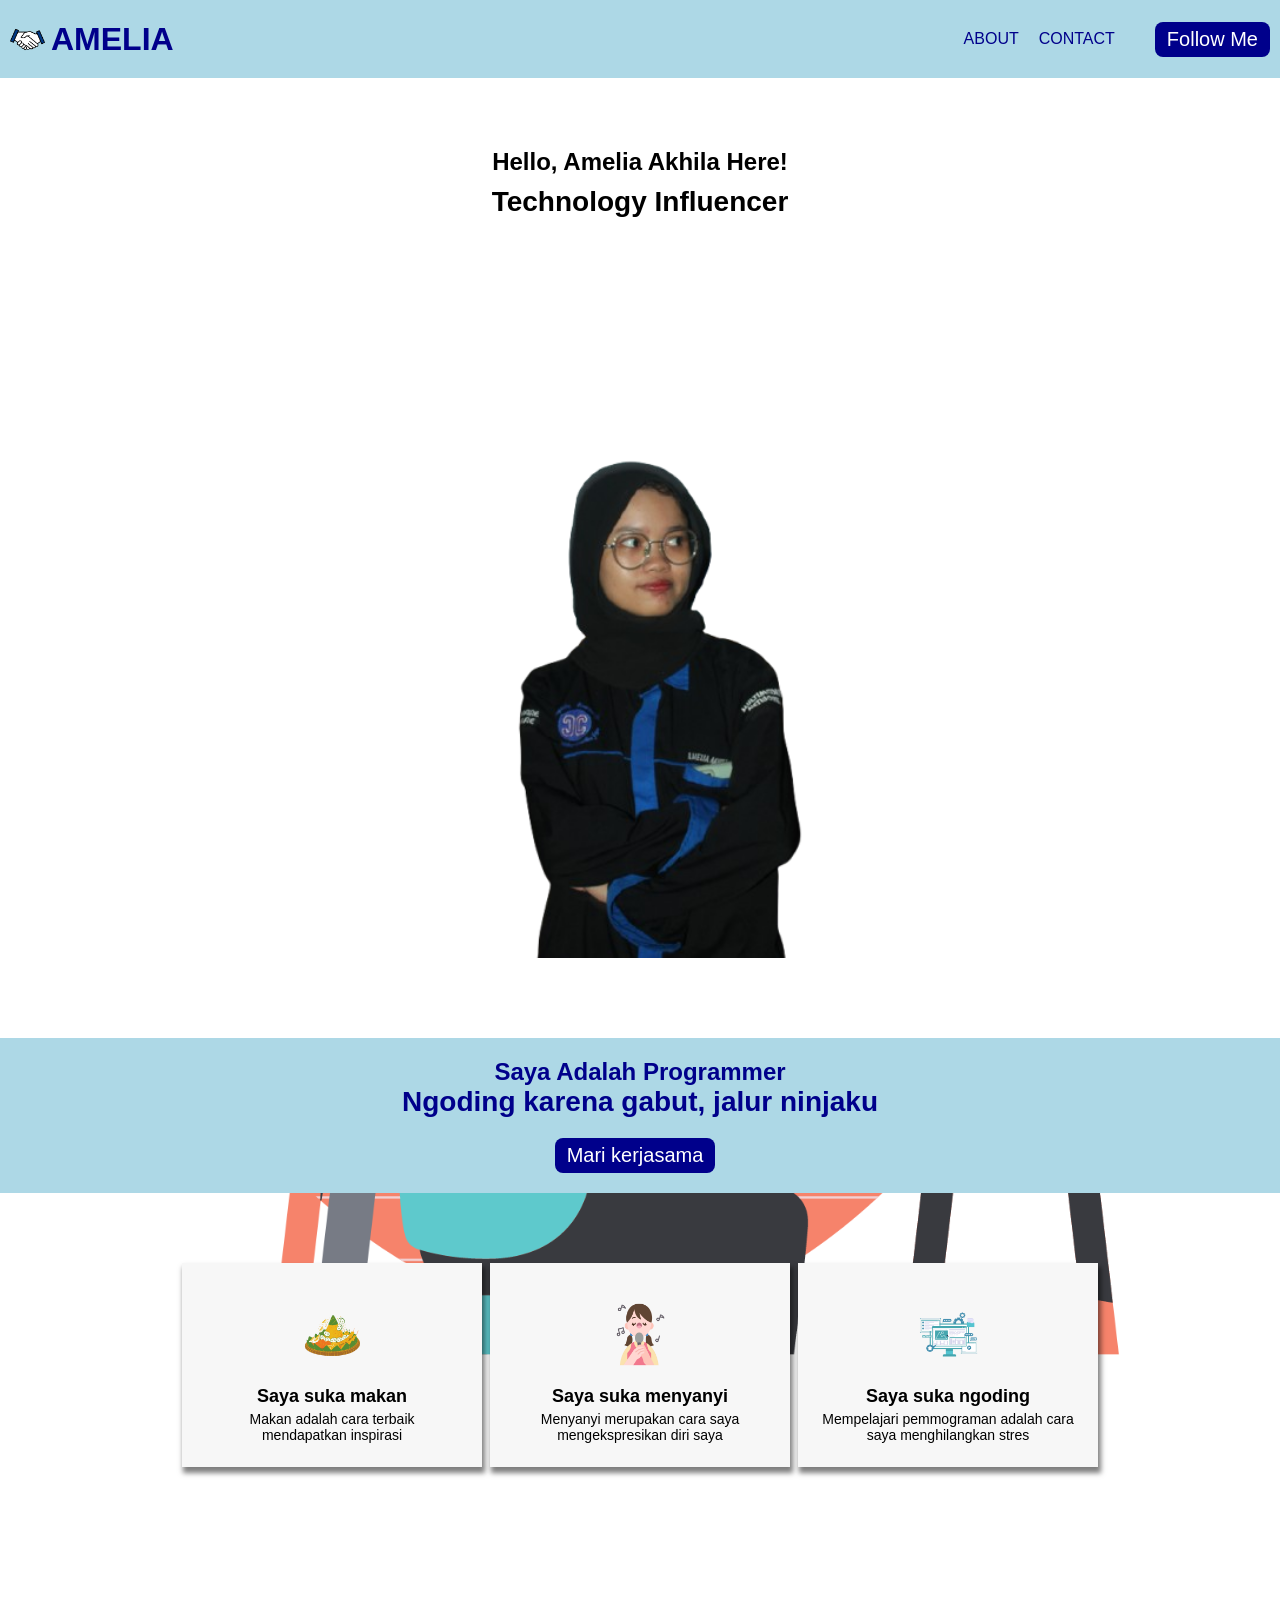
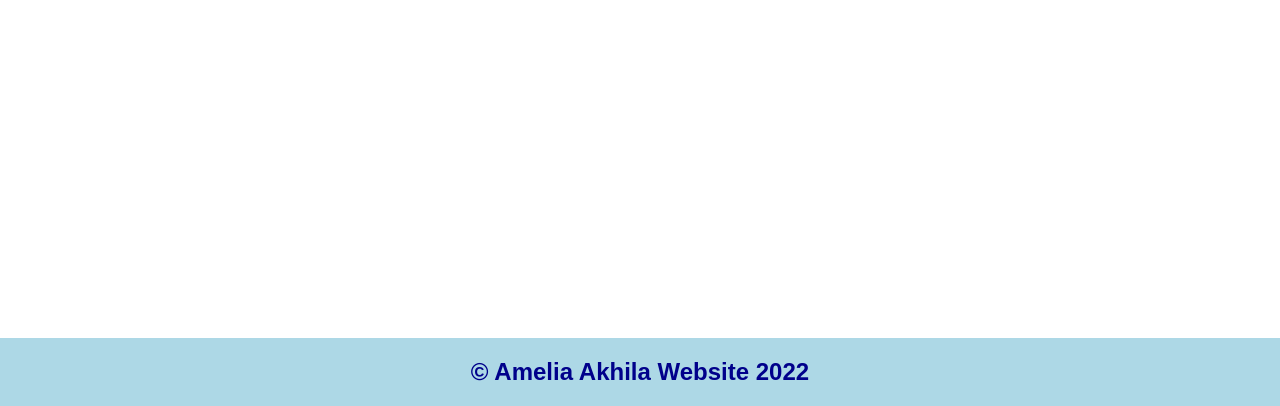
<file: index.html>
<!DOCTYPE html>
<html lang="en">
  <head>
    <meta charset="utf-8" />
    <link rel="icon" href="%PUBLIC_URL%/favicon.ico" />
    <meta name="viewport" content="width=device-width, initial-scale=1" />
    <title>WEB Gabut</title>
    <link rel="stylesheet" href="style.css" />
  </head>
  <body>
    <header>
      <div class="logo">
        <img src="index/sl.png" alt="logo" class="logo-img" />
        <h1 class="logo-title">AMELIA</h1>
      </div>

      <nav>
        <ul>
          <li class="point"><a href="#about">ABOUT</a></li>
          <li class="point"><a onclick="redirWhatsapp()">CONTACT</a></li>
        </ul>
      </nav>
      <button class="btn-cta" onclick="redirInstagram()">Follow Me</button>
    </header>

    <div class="container">
      <div class="intro">
        <p class="title">Hello, Amelia Akhila Here!</p>
        <p class="description">Technology Influencer</p>
        <img src="index/me.png" alt="amelia foto" class="img-foto" />
      </div>
    </div>

    <div class="parallax">
      <div class="ttg">
        <p class="title">Saya Adalah Programmer</p>
        <p class="description">Ngoding karena gabut, jalur ninjaku</p>
        <div class="mt-10">
          <button class="btn-cta" onclick="redirWhatsapp()">
            Mari kerjasama
          </button>
        </div>
      </div>
      <div class="container">
        <div class="card" id="about">
          <div class="card-item">
            <img src="index/1.png" alt="icon 1" class="icon" />
            <p class="card-title">Saya suka makan</p>
            <p class="card-description">
              Makan adalah cara terbaik mendapatkan inspirasi
            </p>
          </div>
          <div class="card-item">
            <img src="index/2.png" alt="icon 2" class="icon" />
            <p class="card-title">Saya suka menyanyi</p>
            <p class="card-description">
              Menyanyi merupakan cara saya mengekspresikan diri saya
            </p>
          </div>
          <div class="card-item">
            <img src="index/3.png" alt="icon 3" class="icon" />
            <p class="card-title">Saya suka ngoding</p>
            <p class="card-description">
              Mempelajari pemmograman adalah cara saya menghilangkan stres
            </p>
          </div>
        </div>
      </div>
    </div>
    <footer>
      <p class="title">&copy; Amelia Akhila Website 2022</p>
    </footer>

    <script class="script">
      function redirInstagram() {
        window.location.href = "https://www.instagram.com/ameliaa.o_c";
      }

      function redirWhatsapp() {
        window.location.href = "https://wa.me/+6288291375357";
      }
    </script>
  </body>
</html>
</file>
<file: style.css>
*,
html,
body {
  margin: 0;
  padding: 0;
  box-sizing: border-box;
  font-family: Helvetica;
  scroll-behavior: smooth;
}

/*header*/

header {
  background: #add8e6;
  color: darkblue;
  display: flex;
  flex-wrap: wrap;
  justify-content: center;
  align-items: center;
  gap: 10px;
}

.logo {
  margin-right: auto;
  display: flex;
  gap: 6px;
}

.logo-img {
  width: 35px;
  height: 35px;
  margin-left: 10px;
}

.logo-title {
  cursor: pointer;
  transition: all 0.5s ease 0s;
}

.logo:hover {
  color: white;
  transform: rotate(2deg);
}

.btn-cta {
  margin-right: 10px;
  border: none;
  font-size: 20px;
  padding: 6px 12px;
  background: darkblue;
  color: white;
  border-radius: 8px;
  cursor: pointer;
}

/*navbar*/

nav ul {
  display: flex;
  padding: 20px;
}

li {
  list-style-type: none;
  padding: 10px;
}

li a {
  transition: all 0.5s ease 0s;
  display: inline-block;
}

li a:hover {
  color: white;
  transform: rotate(2deg);
}

a {
  color: darkblue;
  text-decoration: none;
}

.point {
  cursor: pointer;
}

.container {
  max-width: 1200px;
  margin: 0 auto;
  padding: 70px 0;
}

.intro {
  display: flex;
  flex-direction: column;
  justify-content: center;
  align-items: center;
  gap: 10px;
  text-align: center;
}

.title {
  font-size: 24px;
  font-weight: bold;
}

.description {
  font-size: 28px;
  font-weight: bolder;
}

.img-foto {
  width: 100%;
  height: auto;
  padding: 10px;
  max-width: 500px;
}

.parallax {
  background-image: url(index/bg.png);
  background-attachment: fixed;
  background-position: center;
  background-repeat: no-repeat;
  background-size: cover;
  height: 100vh;
}

.ttg {
  display: flex;
  justify-content: center;
  align-items: center;
  flex-direction: column;
  background: lightblue;
  color: darkblue;
  padding: 20px;
}

.mt-10 {
  margin-top: 20px;
}

.card {
  display: flex;
  flex-wrap: wrap;
  justify-content: center;
  align-items: center;
  gap: 8px;
}

.card-item {
  text-align: center;
  width: 25%;
  min-height: 200px;
  max-height: 300px;
  background: #f7f7f7;
  color: black;
  padding: 24px;
  box-shadow: 2px 5px 5px 1px rgba(0, 0, 0, 0.5);
}

.card-title {
  font-size: 18px;
  font-weight: bolder;
}

.card-description {
  font-size: 14px;
  margin-top: 4px;
}

.icon {
  width: 75px;
  height: 75px;
  margin: 10px;
  padding: 4px;
}

/*footer*/

footer {
  padding: 20px;
  text-align: center;
  background: lightblue;
  color: darkblue;
}

/*push bug*/

@media screen and (max-width: 500px) {
  .card {
    flex-direction: column;
    gap: 0;
  }
  .card-item {
    width: 100%;
    opacity: 0.9;
  }

  .container {
    width: 100%;
    padding: 0;
  }

  .intro {
    margin-top: 20px;
  }

  .img-foto {
    padding: 0;
  }

  nav {
    position: fixed;
    bottom: 0;
    width: 100%;
    background: #1a2238;
    z-index: 9;
  }

  footer {
    margin-bottom: 70px;
    margin-top: 70px;
  }
}
</file>
